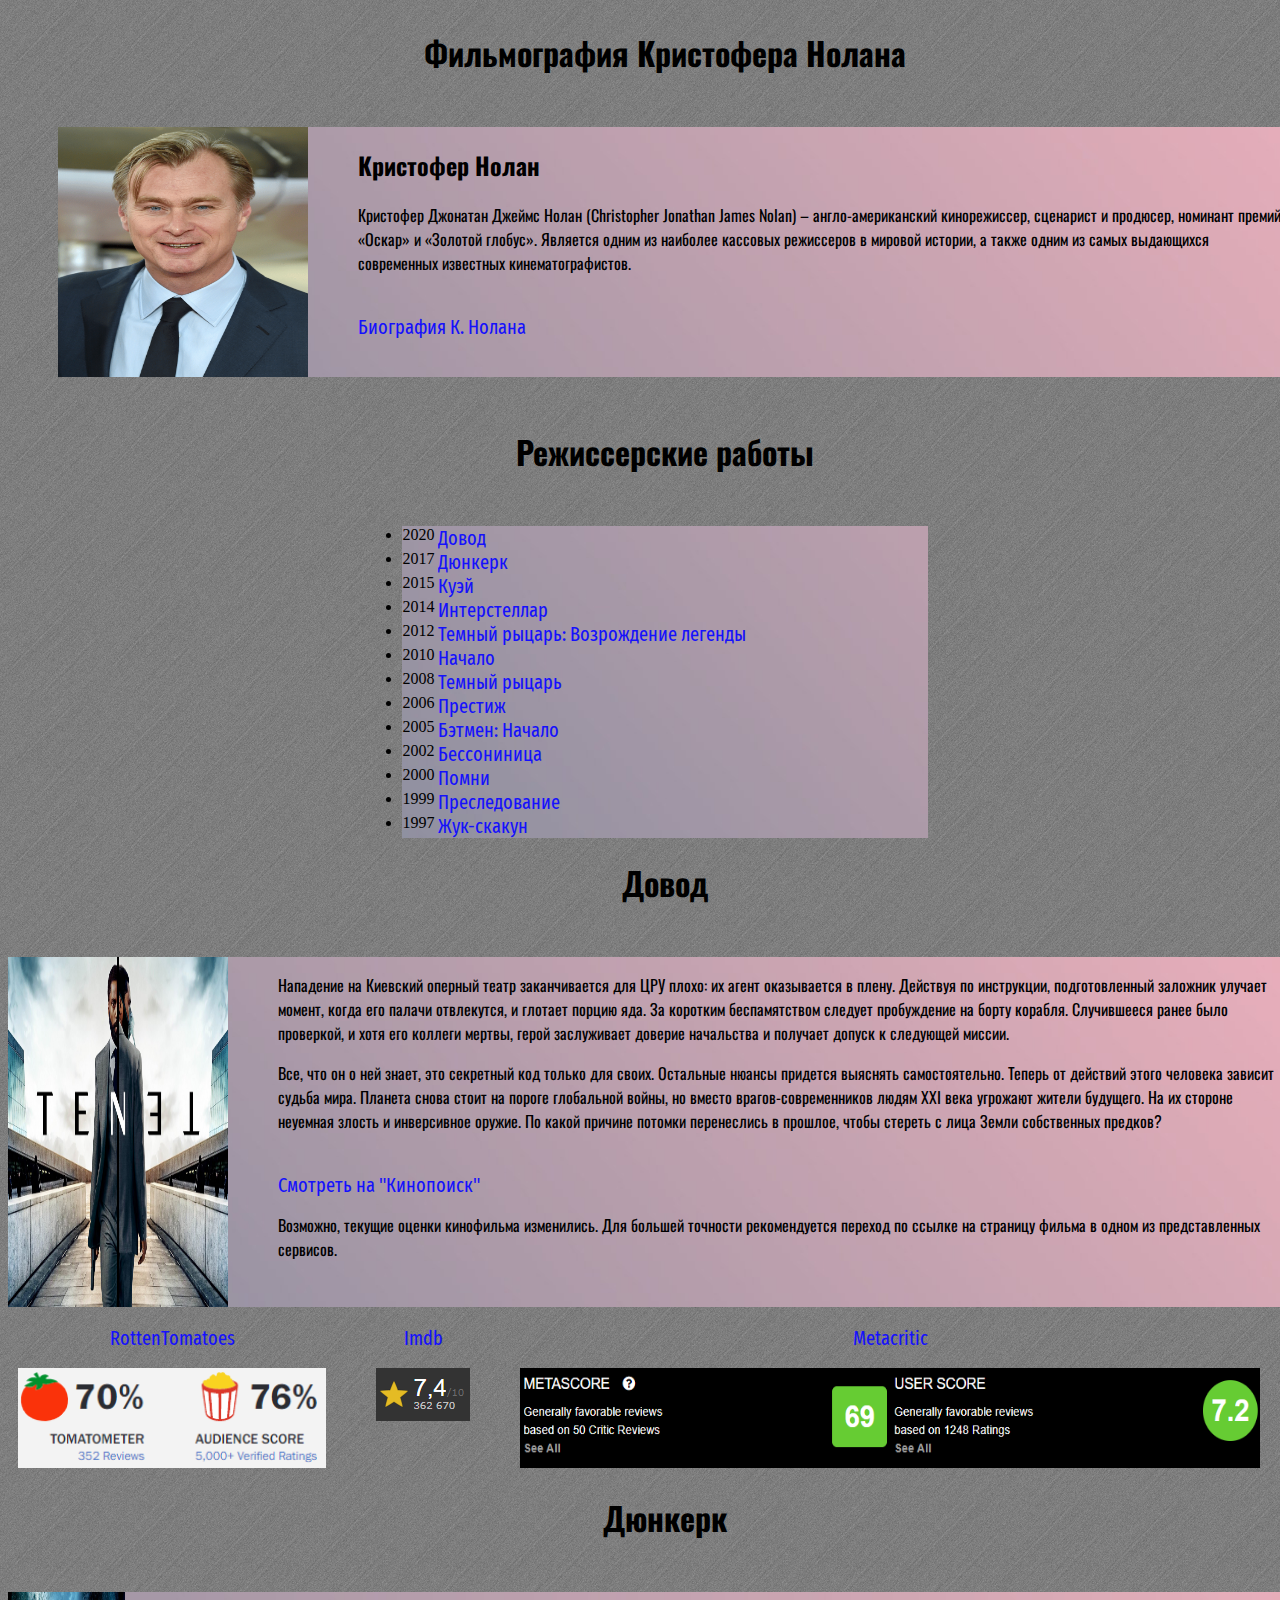
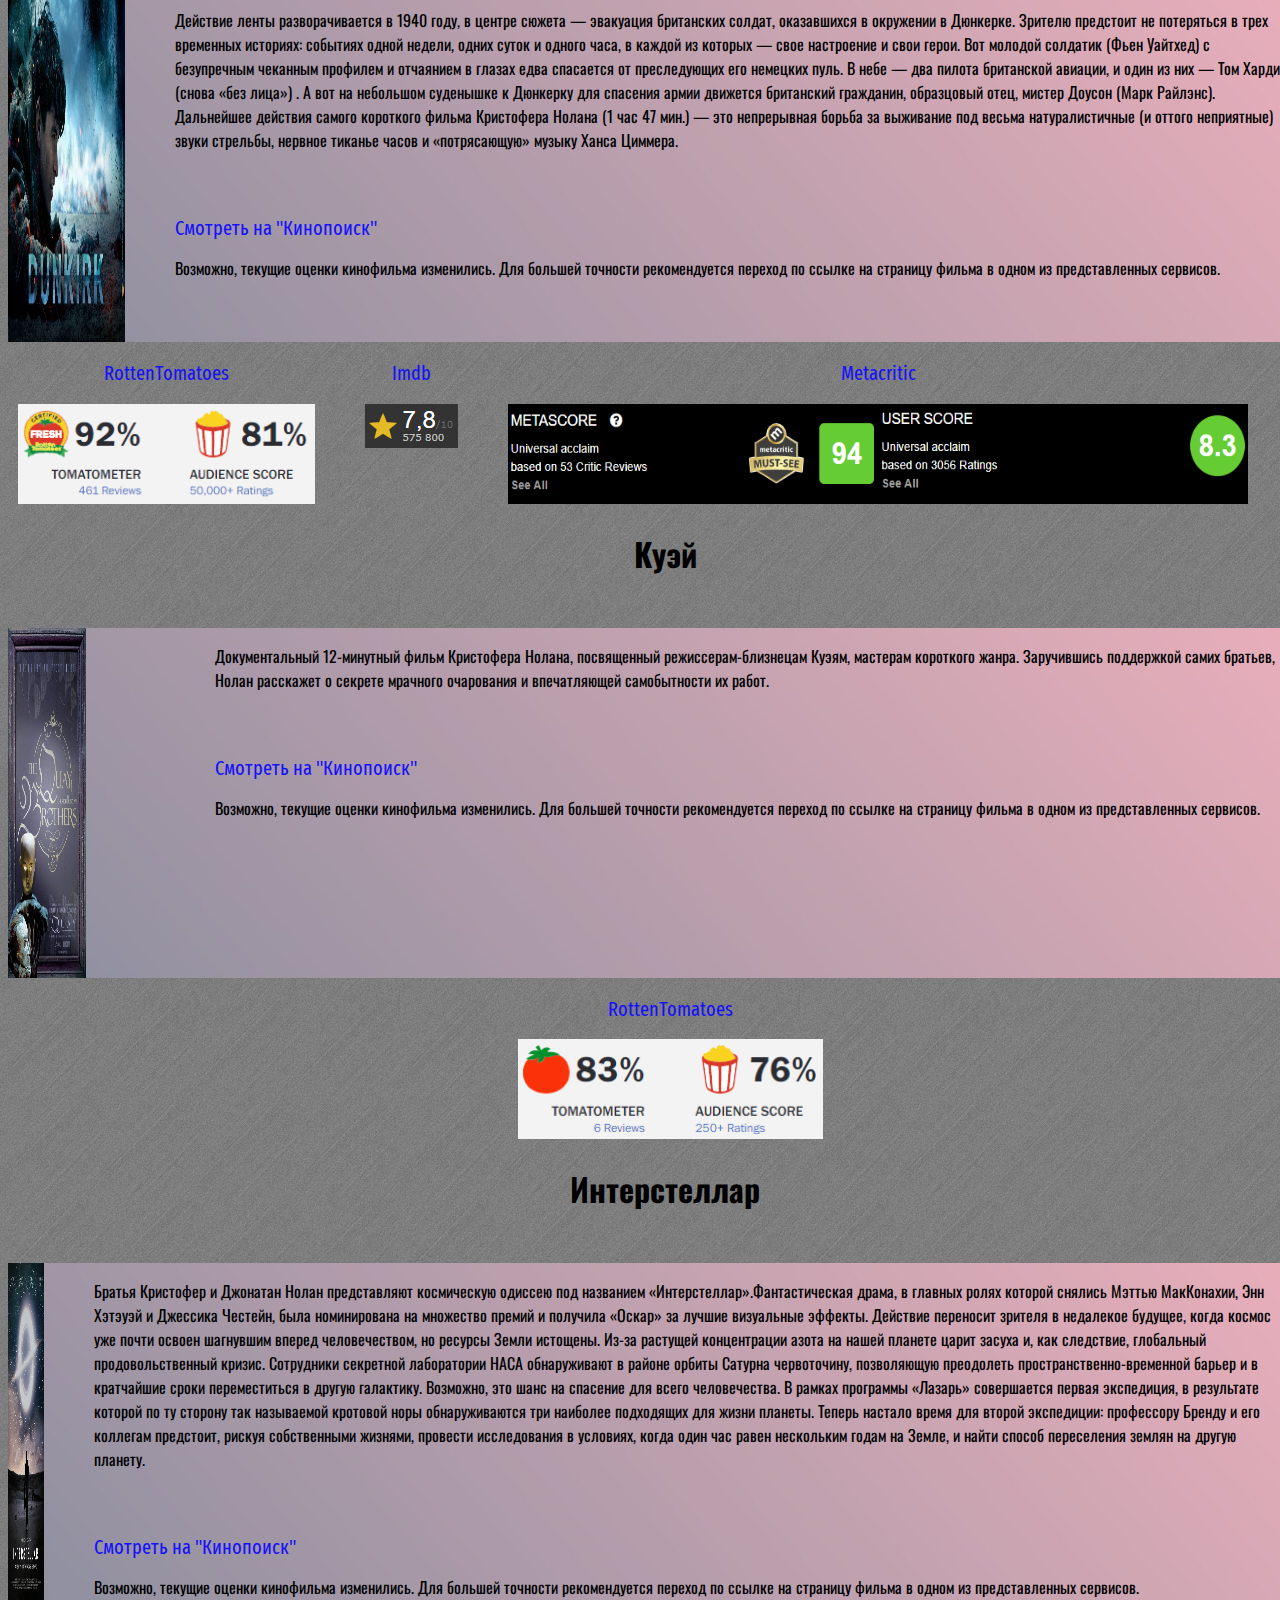
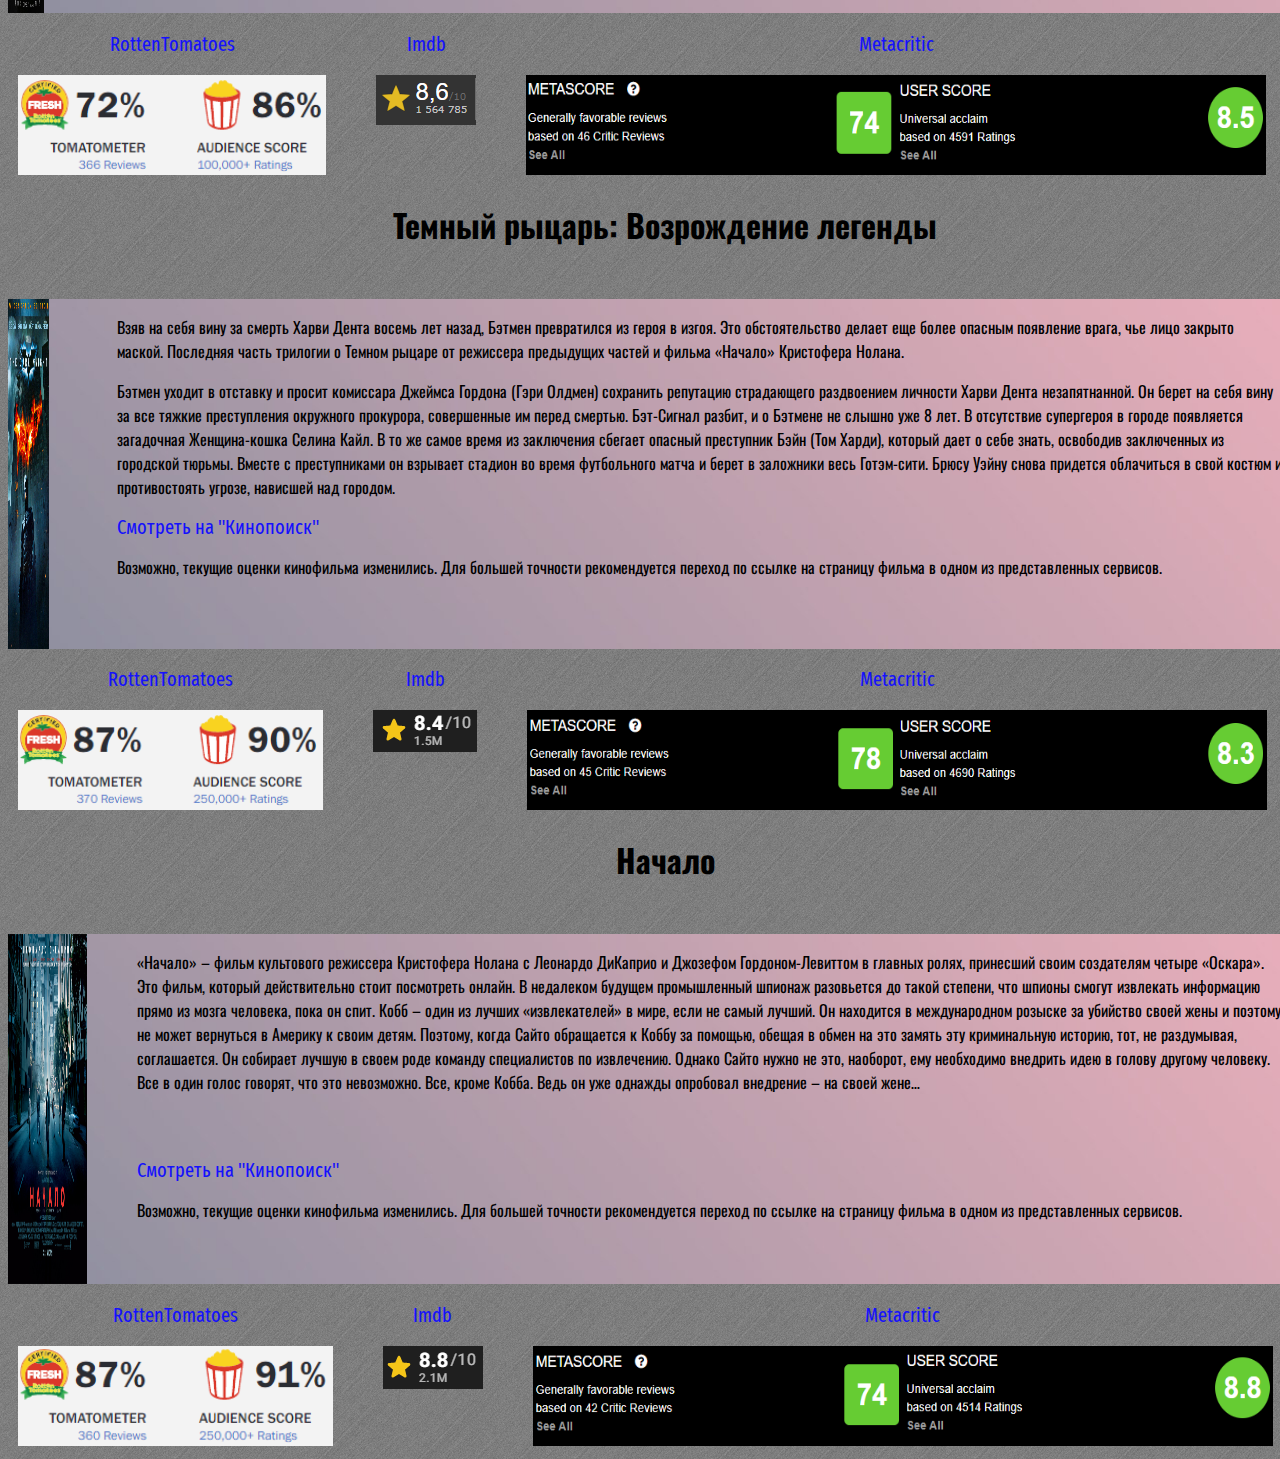
<file: index.html>
<!DOCTYPE html>
<html>
    <head>
        <title>Фильмография К. Нолана</title>
        <link href="./CSS/main.css" rel="stylesheet" />
        <link href="https://fonts.googleapis.com/css2?family=Oswald&display=swap" rel="stylesheet">
        <link href="https://fonts.googleapis.com/css2?family=Comic+Neue:ital,wght@0,400;0,700;1,400;1,700&family=Fira+Sans+Extra+Condensed:ital,wght@0,400;0,700;1,400;1,700&family=Fredoka+One&family=Montserrat:wght@400;700&display=swap" rel="stylesheet">
        <link rel="shortcut icon" href="./Screens/favicon.ico" type="image/x-icon">
    </head>
    <body>
        <h1 class="header">Фильмография Кристофера Нолана</h1>
        <div class="Biography">
            <div class="Nolan_photo">
                <a class="nav_link" href="https://ru.wikipedia.org/wiki/%D0%9D%D0%BE%D0%BB%D0%B0%D0%BD,_%D0%9A%D1%80%D0%B8%D1%81%D1%82%D0%BE%D1%84%D0%B5%D1%80"><img width="250px" height="250px" src="./Screens/Nolan.png" alt="Photo"></a>
            </div>
            <div class="Biography_text">
                <h2>Кристофер Нолан</h2>
                <p>Кристофер Джонатан Джеймс Нолан (Christopher Jonathan James Nolan) – англо-американский кинорежиссер, сценарист и продюсер, 
                    номинант премий «Оскар» и «Золотой глобус». Является одним из наиболее кассовых режиссеров в мировой истории, а также одним 
                    из самых выдающихся современных известных кинематографистов.</p>
                <br>
                <a class="nav_link" href="https://ru.wikipedia.org/wiki/%D0%9D%D0%BE%D0%BB%D0%B0%D0%BD,_%D0%9A%D1%80%D0%B8%D1%81%D1%82%D0%BE%D1%84%D0%B5%D1%80">Биография К. Нолана</a>
            </div>
        </div>
        <div class="Director_works">
            <h1 class="header">Режиссерские работы</h1>
            <div class="Films_list">
                <li><time>2020</time> <strong><a class="nav_link" href="#tenet">Довод</a></strong></li>
                <li><time>2017</time> <strong><a class="nav_link" href="#dunkirk">Дюнкерк</a></strong></li>
                <li><time>2015</time> <strong><a class="nav_link" href="#quay">Куэй</a></strong></li>
                <li><time>2014</time> <strong><a class="nav_link" href="#interstellar">Интерстеллар</a></strong></li>
                <li><time>2012</time> <strong><a class="nav_link" href="#darkknight_2">Темный рыцарь: Возрождение легенды</a></strong></li>
                <li><time>2010</time> <strong><a class="nav_link" href="#inception">Начало</a></strong></li>
                <li><time>2008</time> <strong><a class="nav_link" href="">Темный рыцарь</a></strong></li>
                <li><time>2006</time> <strong><a class="nav_link" href="">Престиж</a></strong></li>
                <li><time>2005</time> <strong><a class="nav_link" href="">Бэтмен: Начало</a></strong></li>
                <li><time>2002</time> <strong><a class="nav_link" href="">Бессониница</a></strong></li>
                <li><time>2000</time> <strong><a class="nav_link" href="">Помни</a></strong></li>
                <li><time>1999</time> <strong><a class="nav_link" href="">Преследование</a></strong></li>
                <li><time>1997</time> <strong><a class="nav_link" href="">Жук-скакун</a></strong></li>
            </div>
        </div>
        <div class="Film" id="tenet">
            <h1 class="header">Довод</h1>
            <div class="Film_content">
                <div class="Film_img">
                    <img width=100% height=100% src="./Screens/Tenet.jpg" alt="Tenet">
                </div>
                <div class="Film_text">
                    <p>Нападение на Киевский оперный театр заканчивается для ЦРУ плохо: их агент оказывается в плену. Действуя по инструкции, 
                        подготовленный заложник улучает момент, когда его палачи отвлекутся, и глотает порцию яда. За коротким беспамятством 
                        следует пробуждение на борту корабля. Случившееся ранее было проверкой, и хотя его коллеги мертвы, герой заслуживает
                        доверие начальства и получает допуск к следующей миссии.</p>
                    <p>Все, что он о ней знает, это секретный код только для своих. Остальные нюансы придется выяснять самостоятельно. 
                       Теперь от действий этого человека зависит судьба мира. Планета снова стоит на пороге глобальной войны, но вместо
                       врагов-современников людям XXI века угрожают жители будущего. На их стороне неуемная злость и инверсивное оружие.
                       По какой причине потомки перенеслись в прошлое, чтобы стереть с лица Земли собственных предков?</p>
                       <br>
                       <a class="nav_link" href="https://www.kinopoisk.ru/film/1236063/">Смотреть на "Кинопоиск"</a>
                       <br>
                       <p>Возможно, текущие оценки кинофильма изменились. Для большей точности рекомендуется переход по ссылке на страницу фильма 
                           в одном из представленных сервисов.</p>
                </div>
            </div>
            <div class="Rating">
                <div class="RottenTomatoes">
                    <h3><a class="nav_link" href="https://www.rottentomatoes.com/m/tenet">RottenTomatoes</a></h3>
                    <a class="nav_link" href="https://www.rottentomatoes.com/m/tenet"><img height="100px" src="./Screens/Tenet_RottenTomatoes.png" alt="Tenet_TomatoesRating"></a>
                </div>
                <div class="Imdb">
                    <h3><a class="nav_link" href="https://www.imdb.com/title/tt6723592/?ref_=fn_al_tt_1">Imdb</a></h3>
                    <a class="nav_link" href="https://www.imdb.com/title/tt6723592/?ref_=fn_al_tt_1"><img src="./Screens/Tenet_Imdb.png" alt="Tenet_ImdbRating"></a>
                </div>
                <div class="Metacritic">
                    <h3><a class="nav_link" href="https://www.metacritic.com/movie/tenet">Metacritic</a></h3>
                    <div class="Metacritic_Img">
                        <a class="nav_link" href="https://www.metacritic.com/movie/tenet"><img width="370px" height="100px" src="./Screens/Tenet_Metacritic_1.png" alt="Tenet_MetacriticRating_Critic"></a>
                        <a class="nav_link" href="https://www.metacritic.com/movie/tenet"><img width="370px" height="100px" src="./Screens/Tenet_Metacritic_2.png" alt="Tenet_MetacriticRating_Viewer"></a>
                    </div>
                </div>
            </div>
        </div>
        <div class="Film" id="dunkirk">
            <h1 class="header">Дюнкерк</h1>
            <div class="Film_content">
                <div class="Film_img">
                    <img width=100% height=100% src="./Screens/Dunkirk.jpg" alt="Dunkirk">
                </div>
                <div class="Film_text">
                    <p>Действие ленты разворачивается в 1940 году, в центре сюжета — эвакуация британских солдат, оказавшихся в окружении в Дюнкерке. 
                        Зрителю предстоит не потеряться в трех временных историях: событиях одной недели, одних суток и одного часа, в каждой из которых — 
                        свое настроение и свои герои. Вот молодой солдатик (Фьен Уайтхед) с безупречным чеканным профилем и отчаянием в глазах едва спасается 
                        от преследующих его немецких пуль. В небе — два пилота британской авиации, и один из них — Том Харди (снова «без лица») . А вот на 
                        небольшом суденышке к Дюнкерку для спасения армии движется британский гражданин, образцовый отец, мистер Доусон (Марк Райлэнс). 
                        Дальнейшее действия самого короткого фильма Кристофера Нолана (1 час 47 мин.) — это непрерывная борьба за выживание под весьма 
                        натуралистичные (и оттого неприятные) звуки стрельбы, нервное тиканье часов и «потрясающую» музыку Ханса Циммера.</p>
                       <br>
                       <br>
                       <a class="nav_link" href="https://www.kinopoisk.ru/film/931677/">Смотреть на "Кинопоиск"</a>
                       <br>
                       <p>Возможно, текущие оценки кинофильма изменились. Для большей точности рекомендуется переход по ссылке на страницу фильма 
                           в одном из представленных сервисов.</p>
                </div>
            </div>
            <div class="Rating">
                <div class="RottenTomatoes">
                    <h3><a class="nav_link" href="https://www.rottentomatoes.com/m/dunkirk_2017">RottenTomatoes</a></h3>
                    <a class="nav_link" href="https://www.rottentomatoes.com/m/dunkirk_2017"><img height="100px" src="./Screens/Dunkirk_RottenTomatoes.png" alt="Dunkirk_TomatoesRating"></a>
                </div>
                <div class="Imdb">
                    <h3><a class="nav_link" href="https://www.imdb.com/title/tt5013056/?ref_=nv_sr_srsg_0">Imdb</a></h3>
                    <a class="nav_link" href="https://www.imdb.com/title/tt5013056/?ref_=nv_sr_srsg_0"><img src="./Screens/Dunkirk_Imdb.png" alt="Dunkirk_ImdbRating"></a>
                </div>
                <div class="Metacritic">
                    <h3><a class="nav_link" href="https://www.metacritic.com/movie/dunkirk">Metacritic</a></h3>
                    <div class="Metacritic_Img">
                        <a class="nav_link" href="https://www.metacritic.com/movie/dunkirk"><img width="370px" height="100px" src="./Screens/Dunkirk_Metacritic_1.png" alt="Dunkirk_MetacriticRating_Critic"></a>
                        <a class="nav_link" href="https://www.metacritic.com/movie/dunkirk"><img width="370px" height="100px" src="./Screens/Dunkirk_Metacritic_2.png" alt="Dunkirk_MetacriticRating_Viewer"></a>
                    </div>
                </div>
            </div>
        </div>
        <div class="Film" id="quay">
            <h1 class="header">Куэй</h1>
            <div class="Film_content">
                <div class="Film_img">
                    <img width=50% height=100% src="./Screens/Quay.jpg" alt="Quay">
                </div>
                <div class="Film_text">
                    <p>Документальный 12-минутный фильм Кристофера Нолана, посвященный режиссерам-близнецам Куэям, мастерам короткого жанра. 
                        Заручившись поддержкой самих братьев, Нолан расскажет о секрете мрачного очарования и впечатляющей самобытности их работ.</p>
                       <br>
                       <br>
                       <a class="nav_link" href="https://www.kinopoisk.ru/film/926864/">Смотреть на "Кинопоиск"</a>
                       <br>
                       <p>Возможно, текущие оценки кинофильма изменились. Для большей точности рекомендуется переход по ссылке на страницу фильма 
                           в одном из представленных сервисов.</p>
                </div>
            </div>
            <div class="Rating_Quay">
                <div class="RottenTomatoes">
                    <h3><a class="nav_link" href="https://www.rottentomatoes.com/m/quay">RottenTomatoes</a></h3>
                    <a class="nav_link" href="https://www.rottentomatoes.com/m/quay"><img height="100px" src="./Screens/Quay_RottenTomatoes.png" alt="Quay_TomatoesRating"></a>
                </div>
            </div>
        </div>
        <div class="Film" id="interstellar">
            <h1 class="header">Интерстеллар</h1>
            <div class="Film_content">
                <div class="Film_img">
                    <img width=100% height=100% src="./Screens/Interstellar.jpg" alt="Interstellar">
                </div>
                <div class="Film_text">
                    <p>Братья Кристофер и Джонатан Нолан представляют космическую одиссею под названием «Интерстеллар».Фантастическая драма, 
                        в главных ролях которой снялись Мэттью МакКонахии, Энн Хэтэуэй и Джессика Честейн, была номинирована на множество премий и 
                        получила «Оскар» за лучшие визуальные эффекты. Действие переносит зрителя в недалекое будущее, когда космос уже почти освоен 
                        шагнувшим вперед человечеством, но ресурсы Земли истощены. Из-за растущей концентрации азота на нашей планете царит засуха и, 
                        как следствие, глобальный продовольственный кризис. Сотрудники секретной лаборатории НАСА обнаруживают в районе орбиты Сатурна 
                        червоточину, позволяющую преодолеть пространственно-временной барьер и в кратчайшие сроки переместиться в другую галактику. 
                        Возможно, это шанс на спасение для всего человечества. В рамках программы «Лазарь» совершается первая экспедиция, в результате 
                        которой по ту сторону так называемой кротовой норы обнаруживаются три наиболее подходящих для жизни планеты. Теперь настало время 
                        для второй экспедиции: профессору Бренду и его коллегам предстоит, рискуя собственными жизнями, провести исследования в условиях, 
                        когда один час равен нескольким годам на Земле, и найти способ переселения землян на другую планету.</p>
                       <br>
                       <br>
                       <a class="nav_link" href="https://www.kinopoisk.ru/film/258687/">Смотреть на "Кинопоиск"</a>
                       <br>
                       <p>Возможно, текущие оценки кинофильма изменились. Для большей точности рекомендуется переход по ссылке на страницу фильма 
                           в одном из представленных сервисов.</p>
                </div>
            </div>
            <div class="Rating">
                <div class="RottenTomatoes">
                    <h3><a class="nav_link" href="https://www.rottentomatoes.com/m/interstellar_2014">RottenTomatoes</a></h3>
                    <a class="nav_link" href="https://www.rottentomatoes.com/m/interstellar_2014"><img height="100px" src="./Screens/Interstellar_RottenTomatoes.png" alt="Interstellar_TomatoesRating"></a>
                </div>
                <div class="Imdb">
                    <h3><a class="nav_link" href="https://www.imdb.com/title/tt0816692/?ref_=nv_sr_srsg_0">Imdb</a></h3>
                    <a class="nav_link" href="https://www.imdb.com/title/tt0816692/?ref_=nv_sr_srsg_0"><img src="./Screens/Interstellar_Imdb.png" alt="Interstellar_ImdbRating"></a>
                </div>
                <div class="Metacritic">
                    <h3><a class="nav_link" href="https://www.metacritic.com/movie/interstellar">Metacritic</a></h3>
                    <div class="Metacritic_Img">
                        <a class="nav_link" href="https://www.metacritic.com/movie/interstellar"><img width="370px" height="100px" src="./Screens/Interstellar_Metacritic_1.png" alt="Interstellar_MetacriticRating_Critic"></a>
                        <a class="nav_link" href="https://www.metacritic.com/movie/interstellar"><img width="370px" height="100px" src="./Screens/Interstellar_Metacritic_2.png" alt="Interstellar_MetacriticRating_Viewer"></a>
                    </div>
                </div>
            </div>
        </div>
        <div class="Film" id="darkknight_2">
            <h1 class="header">Темный рыцарь: Возрождение легенды</h1>
            <div class="Film_content">
                <div class="Film_img">
                    <img width=70% height=100% src="./Screens/Darkknight_2.jpg" alt="Darkknight_2">
                </div>
                <div class="Film_text">
                    <p>Взяв на себя вину за смерть Харви Дента восемь лет назад, Бэтмен превратился из героя в изгоя. Это обстоятельство делает еще более опасным 
                        появление врага, чье лицо закрыто маской. Последняя часть трилогии о Темном рыцаре от режиссера предыдущих частей и фильма «Начало» Кристофера Нолана.</p>
                    <p>Бэтмен уходит в отставку и просит комиссара Джеймса Гордона (Гэри Олдмен) сохранить репутацию страдающего раздвоением личности Харви Дента 
                        незапятнанной. Он берет на себя вину за все тяжкие преступления окружного прокурора, совершенные им перед смертью. Бэт-Сигнал разбит, и о Бэтмене 
                        не слышно уже 8 лет. В отсутствие супергероя в городе появляется загадочная Женщина-кошка Селина Кайл. В то же самое время из заключения сбегает 
                        опасный преступник Бэйн (Том Харди), который дает о себе знать, освободив заключенных из городской тюрьмы. Вместе с преступниками он взрывает стадион 
                        во время футбольного матча и берет в заложники весь Готэм-сити. Брюсу Уэйну снова придется облачиться в свой костюм и противостоять угрозе, нависшей 
                        над городом.</p>
                       <a class="nav_link" href="https://www.kinopoisk.ru/film/437410/">Смотреть на "Кинопоиск"</a>
                       <br>
                       <p>Возможно, текущие оценки кинофильма изменились. Для большей точности рекомендуется переход по ссылке на страницу фильма 
                           в одном из представленных сервисов.</p>
                </div>
            </div>
            <div class="Rating">
                <div class="RottenTomatoes">
                    <h3><a class="nav_link" href="https://www.rottentomatoes.com/m/the_dark_knight_rises">RottenTomatoes</a></h3>
                    <a class="nav_link" href="https://www.rottentomatoes.com/m/the_dark_knight_rises"><img height="100px" src="./Screens/Darkknight_2_RottenTomatoes.png" alt="Darkknight_2_TomatoesRating"></a>
                </div>
                <div class="Imdb">
                    <h3><a class="nav_link" href="https://www.imdb.com/title/tt1345836/?ref_=nv_sr_srsg_3">Imdb</a></h3>
                    <a class="nav_link" href="https://www.imdb.com/title/tt1345836/?ref_=nv_sr_srsg_3"><img src="./Screens/Darkknight_2_Imdb.png" alt="Darkknight_2_ImdbRating"></a>
                </div>
                <div class="Metacritic">
                    <h3><a class="nav_link" href="https://www.metacritic.com/movie/the-dark-knight-rises">Metacritic</a></h3>
                    <div class="Metacritic_Img">
                        <a class="nav_link" href="https://www.metacritic.com/movie/the-dark-knight-rises"><img width="370px" height="100px" src="./Screens/Darkknight_2_Metacritic_1.png" alt="Darkknight_2_MetacriticRating_Critic"></a>
                        <a class="nav_link" href="https://www.metacritic.com/movie/the-dark-knight-rises"><img width="370px" height="100px" src="./Screens/Darkknight_2_Metacritic_2.png" alt="Darkknight_2_MetacriticRating_Viewer"></a>
                    </div>
                </div>
            </div>
        </div>
        <div class="Film" id="inception">
            <h1 class="header">Начало</h1>
            <div class="Film_content">
                <div class="Film_img">
                    <img width=100% height=100% src="./Screens/Inception.jpg" alt="Inception">
                </div>
                <div class="Film_text">
                    <p>«Начало» – фильм культового режиссера Кристофера Нолана с Леонардо ДиКаприо и Джозефом Гордоном-Левиттом в главных ролях, 
                        принесший своим создателям четыре «Оскара». Это фильм, который действительно стоит посмотреть онлайн. В недалеком будущем промышленный 
                        шпионаж разовьется до такой степени, что шпионы смогут извлекать информацию прямо из мозга человека, пока он спит. Кобб – один из лучших 
                        «извлекателей» в мире, если не самый лучший. Он находится в международном розыске за убийство своей жены и поэтому не может вернуться в 
                        Америку к своим детям. Поэтому, когда Сайто обращается к Коббу за помощью, обещая в обмен на это замять эту криминальную историю, тот, не 
                        раздумывая, соглашается. Он собирает лучшую в своем роде команду специалистов по извлечению. Однако Сайто нужно не это, наоборот, ему 
                        необходимо внедрить идею в голову другому человеку. Все в один голос говорят, что это невозможно. Все, кроме Кобба. Ведь он уже однажды 
                        опробовал внедрение – на своей жене…</p>
                       <br>
                       <br>
                       <a class="nav_link" href="https://www.kinopoisk.ru/film/447301/">Смотреть на "Кинопоиск"</a>
                       <br>
                       <p>Возможно, текущие оценки кинофильма изменились. Для большей точности рекомендуется переход по ссылке на страницу фильма 
                           в одном из представленных сервисов.</p>
                </div>
            </div>
            <div class="Rating">
                <div class="RottenTomatoes">
                    <h3><a class="nav_link" href="https://www.rottentomatoes.com/m/inception">RottenTomatoes</a></h3>
                    <a class="nav_link" href="https://www.rottentomatoes.com/m/inception"><img height="100px" src="./Screens/Inception_RottenTomatoes.png" alt="Inception_TomatoesRating"></a>
                </div>
                <div class="Imdb">
                    <h3><a class="nav_link" href="https://www.imdb.com/title/tt1375666/?ref_=nv_sr_srsg_0">Imdb</a></h3>
                    <a class="nav_link" href="https://www.imdb.com/title/tt1375666/?ref_=nv_sr_srsg_0"><img src="./Screens/Inception_Imdb.png" alt="Inception_ImdbRating"></a>
                </div>
                <div class="Metacritic">
                    <h3><a class="nav_link" href="https://www.metacritic.com/movie/inception">Metacritic</a></h3>
                    <div class="Metacritic_Img">
                        <a class="nav_link" href="https://www.metacritic.com/movie/inception"><img width="370px" height="100px" src="./Screens/Inception_Metacritic_1.png" alt="Inception_MetacriticRating_Critic"></a>
                        <a class="nav_link" href="https://www.metacritic.com/movie/inception"><img width="370px" height="100px" src="./Screens/Inception_Metacritic_2.png" alt="Inception_MetacriticRating_Viewer"></a>
                    </div>
                </div>
            </div>
        </div>
    </body>
</html>
</file>
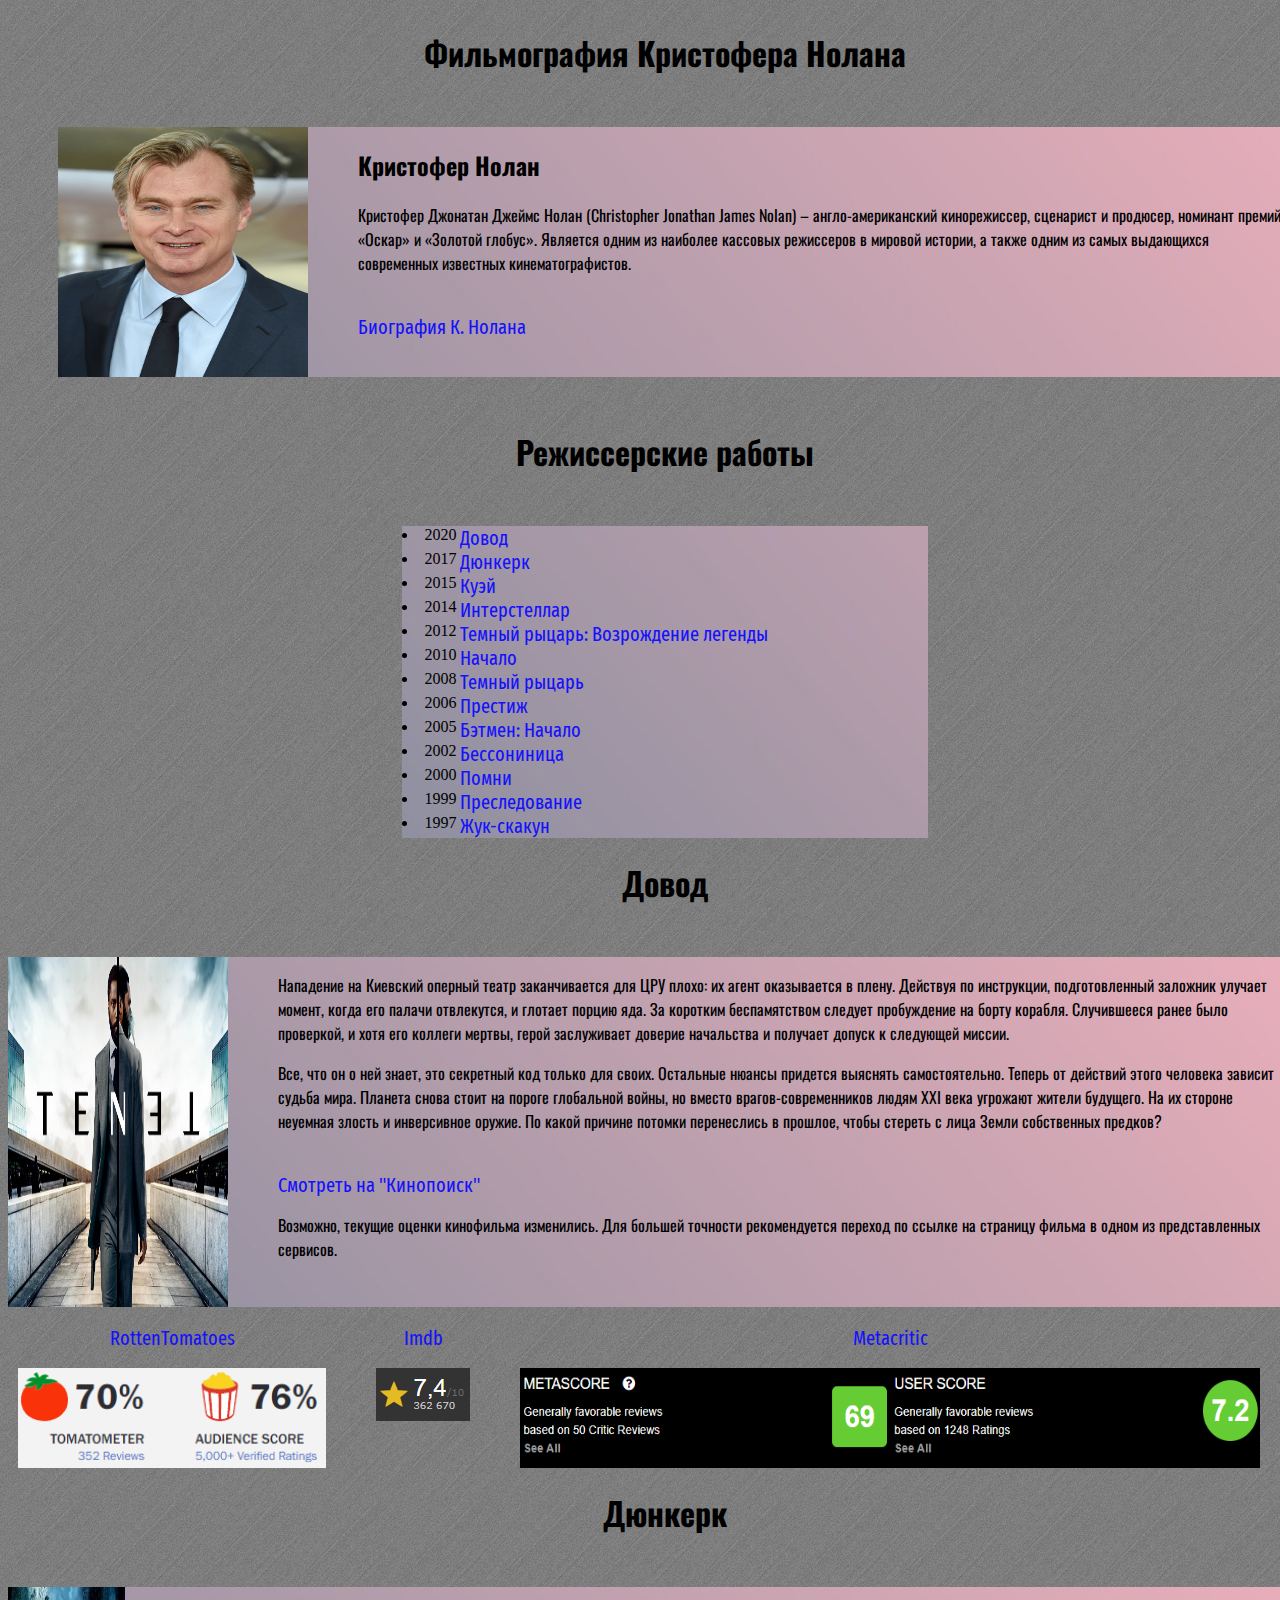
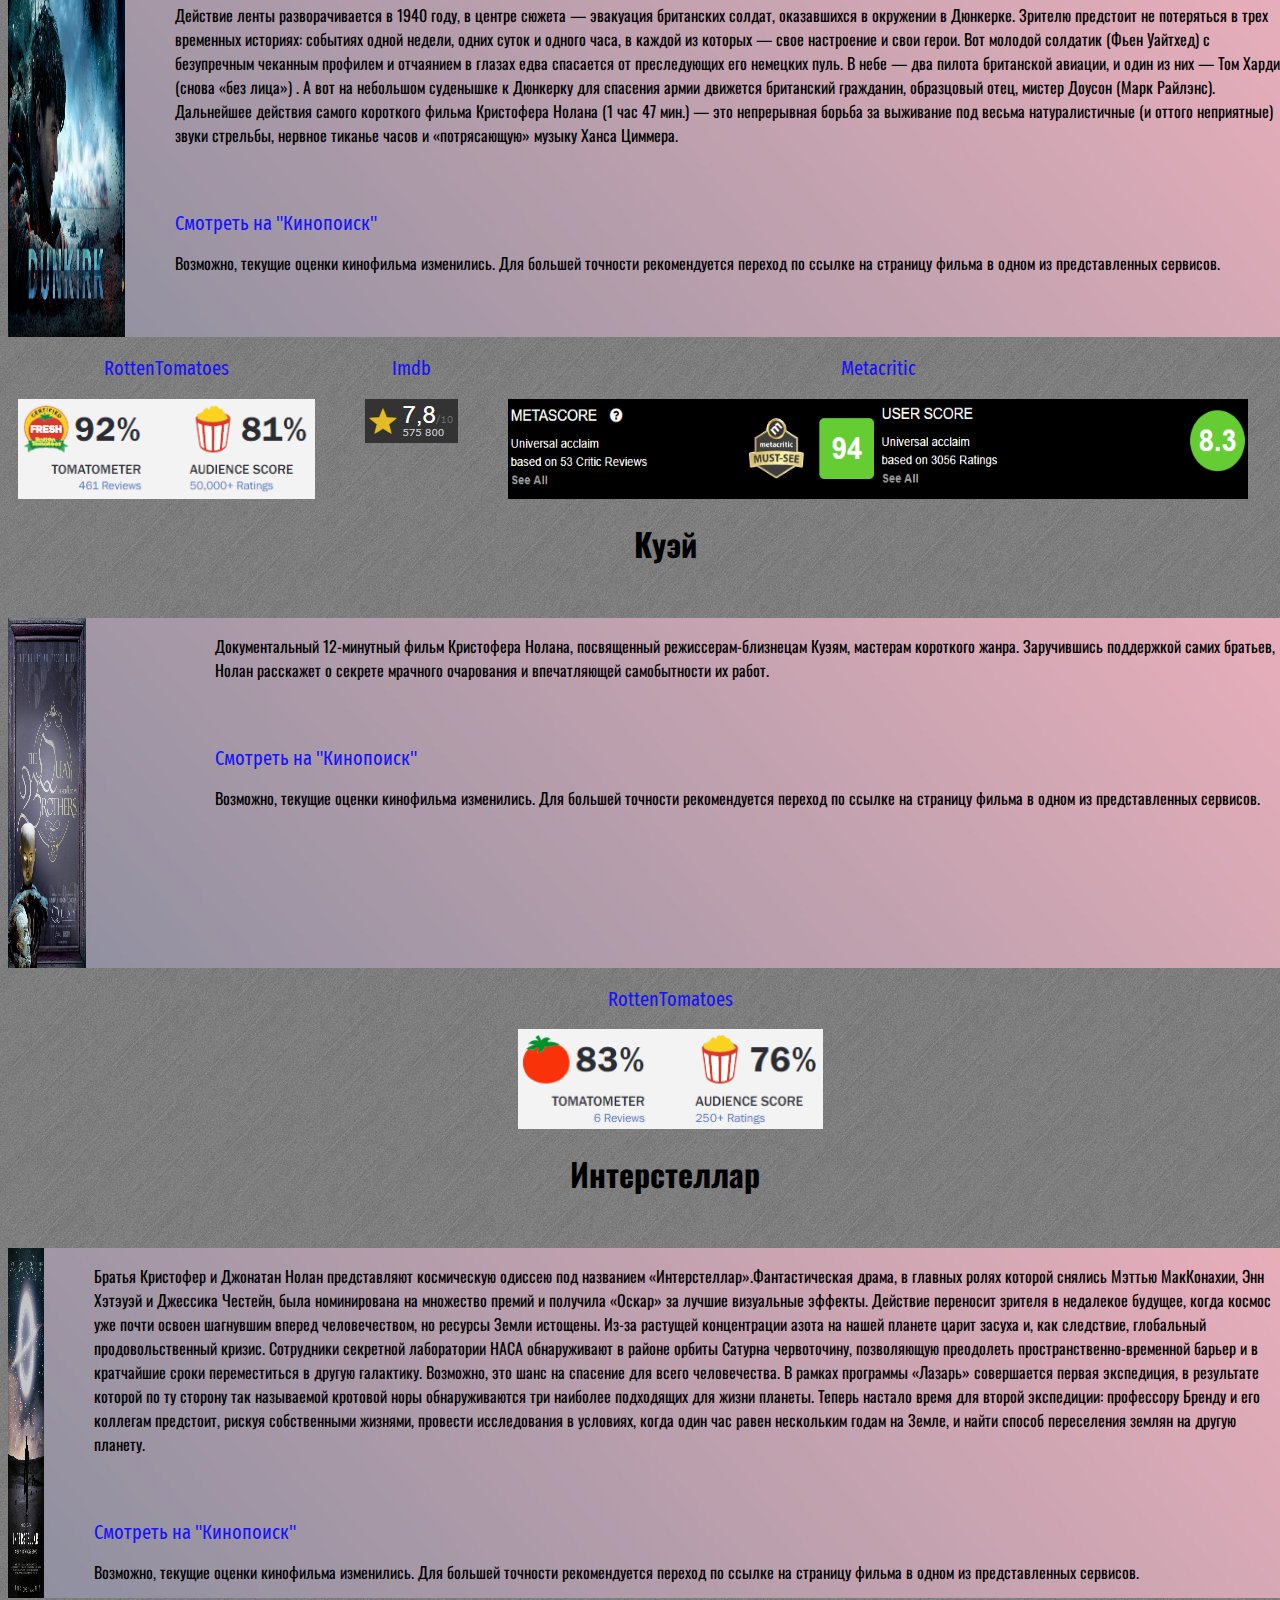
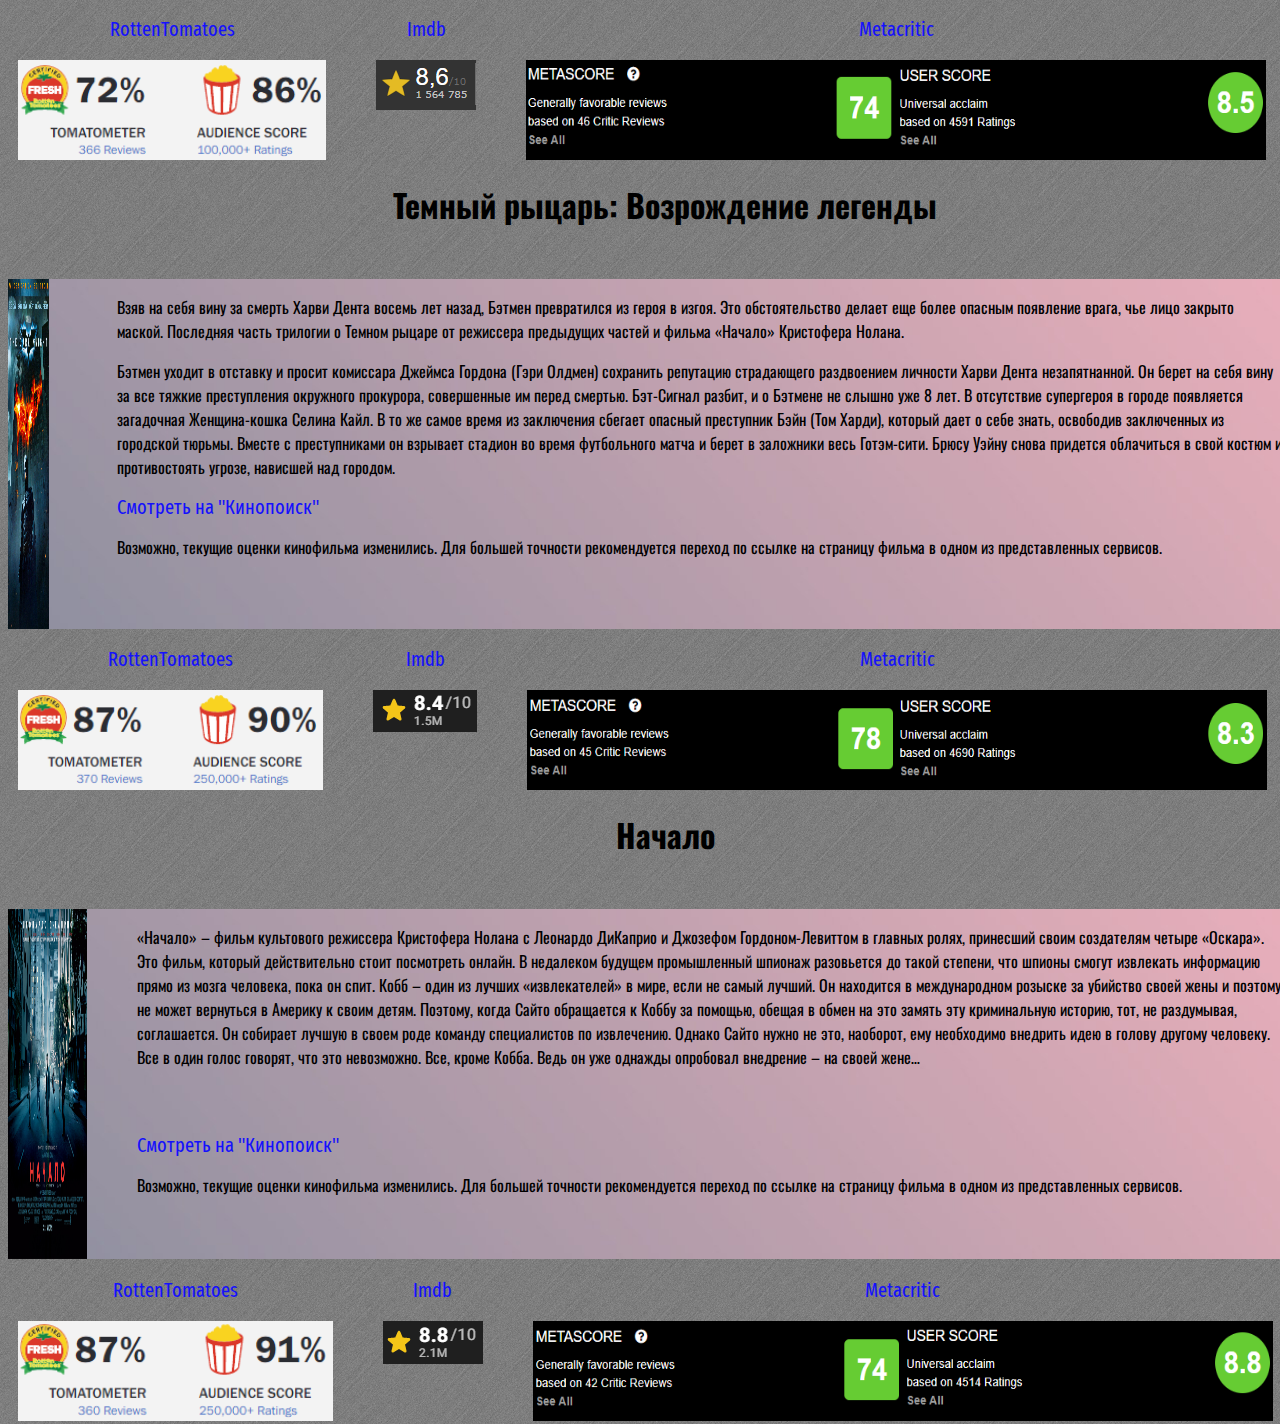
<file: Site.html>
<html>
    <head>
        <title>Введение в направление</title>
        <link href="./CSS/main.css" rel="stylesheet" />
        <link href="https://fonts.googleapis.com/css2?family=Oswald&display=swap" rel="stylesheet">
        <link href="https://fonts.googleapis.com/css2?family=Comic+Neue:ital,wght@0,400;0,700;1,400;1,700&family=Fira+Sans+Extra+Condensed:ital,wght@0,400;0,700;1,400;1,700&family=Fredoka+One&family=Montserrat:wght@400;700&display=swap" rel="stylesheet">
        <link rel="shortcut icon" href="./Screens/favicon.ico" type="image/x-icon">
    </head>
    <body>
        <h1 class="header">Фильмография Кристофера Нолана</h1>
        <div class="Biography">
            <div class="Nolan_photo">
                <a class="nav_link" href="https://ru.wikipedia.org/wiki/%D0%9D%D0%BE%D0%BB%D0%B0%D0%BD,_%D0%9A%D1%80%D0%B8%D1%81%D1%82%D0%BE%D1%84%D0%B5%D1%80"><img width="250px" height="250px" src="./Screens/Nolan.png" alt="Photo"></a>
            </div>
            <div class="Biography_text">
                <h2>Кристофер Нолан</h2>
                <p>Кристофер Джонатан Джеймс Нолан (Christopher Jonathan James Nolan) – англо-американский кинорежиссер, сценарист и продюсер, 
                    номинант премий «Оскар» и «Золотой глобус». Является одним из наиболее кассовых режиссеров в мировой истории, а также одним 
                    из самых выдающихся современных известных кинематографистов.</p>
                <br>
                <a class="nav_link" href="https://ru.wikipedia.org/wiki/%D0%9D%D0%BE%D0%BB%D0%B0%D0%BD,_%D0%9A%D1%80%D0%B8%D1%81%D1%82%D0%BE%D1%84%D0%B5%D1%80">Биография К. Нолана</a>
            </div>
        </div>
        <div class="Director_works">
            <h1 class="header">Режиссерские работы</h1>
            <div class="Films_list">
                <li><time>2020</time> <strong><a class="nav_link" href="#tenet">Довод</a></strong></li>
                <li><time>2017</time> <strong><a class="nav_link" href="#dunkirk">Дюнкерк</a></strong></li>
                <li><time>2015</time> <strong><a class="nav_link" href="#quay">Куэй</a></strong></li>
                <li><time>2014</time> <strong><a class="nav_link" href="#interstellar">Интерстеллар</a></strong></li>
                <li><time>2012</time> <strong><a class="nav_link" href="#darkknight_2">Темный рыцарь: Возрождение легенды</a></strong></li>
                <li><time>2010</time> <strong><a class="nav_link" href="#inception">Начало</a></strong></li>
                <li><time>2008</time> <strong><a class="nav_link" href="">Темный рыцарь</a></strong></li>
                <li><time>2006</time> <strong><a class="nav_link" href="">Престиж</a></strong></li>
                <li><time>2005</time> <strong><a class="nav_link" href="">Бэтмен: Начало</a></strong></li>
                <li><time>2002</time> <strong><a class="nav_link" href="">Бессониница</a></strong></li>
                <li><time>2000</time> <strong><a class="nav_link" href="">Помни</a></strong></li>
                <li><time>1999</time> <strong><a class="nav_link" href="">Преследование</a></strong></li>
                <li><time>1997</time> <strong><a class="nav_link" href="">Жук-скакун</a></strong></li>
            </div>
        </div>
        <div class="Film" id="tenet">
            <h1 class="header">Довод</h1>
            <div class="Film_content">
                <div class="Film_img">
                    <img width=100% height=100% src="./Screens/Tenet.jpg" alt="Tenet">
                </div>
                <div class="Film_text">
                    <p>Нападение на Киевский оперный театр заканчивается для ЦРУ плохо: их агент оказывается в плену. Действуя по инструкции, 
                        подготовленный заложник улучает момент, когда его палачи отвлекутся, и глотает порцию яда. За коротким беспамятством 
                        следует пробуждение на борту корабля. Случившееся ранее было проверкой, и хотя его коллеги мертвы, герой заслуживает
                        доверие начальства и получает допуск к следующей миссии.</p>
                    <p>Все, что он о ней знает, это секретный код только для своих. Остальные нюансы придется выяснять самостоятельно. 
                       Теперь от действий этого человека зависит судьба мира. Планета снова стоит на пороге глобальной войны, но вместо
                       врагов-современников людям XXI века угрожают жители будущего. На их стороне неуемная злость и инверсивное оружие.
                       По какой причине потомки перенеслись в прошлое, чтобы стереть с лица Земли собственных предков?</p>
                       <br>
                       <a class="nav_link" href="https://www.kinopoisk.ru/film/1236063/">Смотреть на "Кинопоиск"</a>
                       <br>
                       <p>Возможно, текущие оценки кинофильма изменились. Для большей точности рекомендуется переход по ссылке на страницу фильма 
                           в одном из представленных сервисов.</p>
                </div>
            </div>
            <div class="Rating">
                <div class="RottenTomatoes">
                    <h3><a class="nav_link" href="https://www.rottentomatoes.com/m/tenet">RottenTomatoes</a></h3>
                    <a class="nav_link" href="https://www.rottentomatoes.com/m/tenet"><img height="100px" src="./Screens/Tenet_RottenTomatoes.png" alt="Tenet_TomatoesRating"></a>
                </div>
                <div class="Imdb">
                    <h3><a class="nav_link" href="https://www.imdb.com/title/tt6723592/?ref_=fn_al_tt_1">Imdb</a></h3>
                    <a class="nav_link" href="https://www.imdb.com/title/tt6723592/?ref_=fn_al_tt_1"><img src="./Screens/Tenet_Imdb.png" alt="Tenet_ImdbRating"></a>
                </div>
                <div class="Metacritic">
                    <h3><a class="nav_link" href="https://www.metacritic.com/movie/tenet">Metacritic</a></h3>
                    <div class="Metacritic_Img">
                        <a class="nav_link" href="https://www.metacritic.com/movie/tenet"><img width="370px" height="100px" src="./Screens/Tenet_Metacritic_1.png" alt="Tenet_MetacriticRating_Critic"></a>
                        <a class="nav_link" href="https://www.metacritic.com/movie/tenet"><img width="370px" height="100px" src="./Screens/Tenet_Metacritic_2.png" alt="Tenet_MetacriticRating_Viewer"></a>
                    </div>
                </div>
            </div>
        </div>
        <div class="Film" id="dunkirk">
            <h1 class="header">Дюнкерк</h1>
            <div class="Film_content">
                <div class="Film_img">
                    <img width=100% height=100% src="./Screens/Dunkirk.jpg" alt="Dunkirk">
                </div>
                <div class="Film_text">
                    <p>Действие ленты разворачивается в 1940 году, в центре сюжета — эвакуация британских солдат, оказавшихся в окружении в Дюнкерке. 
                        Зрителю предстоит не потеряться в трех временных историях: событиях одной недели, одних суток и одного часа, в каждой из которых — 
                        свое настроение и свои герои. Вот молодой солдатик (Фьен Уайтхед) с безупречным чеканным профилем и отчаянием в глазах едва спасается 
                        от преследующих его немецких пуль. В небе — два пилота британской авиации, и один из них — Том Харди (снова «без лица») . А вот на 
                        небольшом суденышке к Дюнкерку для спасения армии движется британский гражданин, образцовый отец, мистер Доусон (Марк Райлэнс). 
                        Дальнейшее действия самого короткого фильма Кристофера Нолана (1 час 47 мин.) — это непрерывная борьба за выживание под весьма 
                        натуралистичные (и оттого неприятные) звуки стрельбы, нервное тиканье часов и «потрясающую» музыку Ханса Циммера.</p>
                       <br>
                       <br>
                       <a class="nav_link" href="https://www.kinopoisk.ru/film/931677/">Смотреть на "Кинопоиск"</a>
                       <br>
                       <p>Возможно, текущие оценки кинофильма изменились. Для большей точности рекомендуется переход по ссылке на страницу фильма 
                           в одном из представленных сервисов.</p>
                </div>
            </div>
            <div class="Rating">
                <div class="RottenTomatoes">
                    <h3><a class="nav_link" href="https://www.rottentomatoes.com/m/dunkirk_2017">RottenTomatoes</a></h3>
                    <a class="nav_link" href="https://www.rottentomatoes.com/m/dunkirk_2017"><img height="100px" src="./Screens/Dunkirk_RottenTomatoes.png" alt="Dunkirk_TomatoesRating"></a>
                </div>
                <div class="Imdb">
                    <h3><a class="nav_link" href="https://www.imdb.com/title/tt5013056/?ref_=nv_sr_srsg_0">Imdb</a></h3>
                    <a class="nav_link" href="https://www.imdb.com/title/tt5013056/?ref_=nv_sr_srsg_0"><img src="./Screens/Dunkirk_Imdb.png" alt="Dunkirk_ImdbRating"></a>
                </div>
                <div class="Metacritic">
                    <h3><a class="nav_link" href="https://www.metacritic.com/movie/dunkirk">Metacritic</a></h3>
                    <div class="Metacritic_Img">
                        <a class="nav_link" href="https://www.metacritic.com/movie/dunkirk"><img width="370px" height="100px" src="./Screens/Dunkirk_Metacritic_1.png" alt="Dunkirk_MetacriticRating_Critic"></a>
                        <a class="nav_link" href="https://www.metacritic.com/movie/dunkirk"><img width="370px" height="100px" src="./Screens/Dunkirk_Metacritic_2.png" alt="Dunkirk_MetacriticRating_Viewer"></a>
                    </div>
                </div>
            </div>
        </div>
        <div class="Film" id="quay">
            <h1 class="header">Куэй</h1>
            <div class="Film_content">
                <div class="Film_img">
                    <img width=50% height=100% src="./Screens/Quay.jpg" alt="Quay">
                </div>
                <div class="Film_text">
                    <p>Документальный 12-минутный фильм Кристофера Нолана, посвященный режиссерам-близнецам Куэям, мастерам короткого жанра. 
                        Заручившись поддержкой самих братьев, Нолан расскажет о секрете мрачного очарования и впечатляющей самобытности их работ.</p>
                       <br>
                       <br>
                       <a class="nav_link" href="https://www.kinopoisk.ru/film/926864/">Смотреть на "Кинопоиск"</a>
                       <br>
                       <p>Возможно, текущие оценки кинофильма изменились. Для большей точности рекомендуется переход по ссылке на страницу фильма 
                           в одном из представленных сервисов.</p>
                </div>
            </div>
            <div class="Rating_Quay">
                <div class="RottenTomatoes">
                    <h3><a class="nav_link" href="https://www.rottentomatoes.com/m/quay">RottenTomatoes</a></h3>
                    <a class="nav_link" href="https://www.rottentomatoes.com/m/quay"><img height="100px" src="./Screens/Quay_RottenTomatoes.png" alt="Quay_TomatoesRating"></a>
                </div>
            </div>
        </div>
        <div class="Film" id="interstellar">
            <h1 class="header">Интерстеллар</h1>
            <div class="Film_content">
                <div class="Film_img">
                    <img width=100% height=100% src="./Screens/Interstellar.jpg" alt="Interstellar">
                </div>
                <div class="Film_text">
                    <p>Братья Кристофер и Джонатан Нолан представляют космическую одиссею под названием «Интерстеллар».Фантастическая драма, 
                        в главных ролях которой снялись Мэттью МакКонахии, Энн Хэтэуэй и Джессика Честейн, была номинирована на множество премий и 
                        получила «Оскар» за лучшие визуальные эффекты. Действие переносит зрителя в недалекое будущее, когда космос уже почти освоен 
                        шагнувшим вперед человечеством, но ресурсы Земли истощены. Из-за растущей концентрации азота на нашей планете царит засуха и, 
                        как следствие, глобальный продовольственный кризис. Сотрудники секретной лаборатории НАСА обнаруживают в районе орбиты Сатурна 
                        червоточину, позволяющую преодолеть пространственно-временной барьер и в кратчайшие сроки переместиться в другую галактику. 
                        Возможно, это шанс на спасение для всего человечества. В рамках программы «Лазарь» совершается первая экспедиция, в результате 
                        которой по ту сторону так называемой кротовой норы обнаруживаются три наиболее подходящих для жизни планеты. Теперь настало время 
                        для второй экспедиции: профессору Бренду и его коллегам предстоит, рискуя собственными жизнями, провести исследования в условиях, 
                        когда один час равен нескольким годам на Земле, и найти способ переселения землян на другую планету.</p>
                       <br>
                       <br>
                       <a class="nav_link" href="https://www.kinopoisk.ru/film/258687/">Смотреть на "Кинопоиск"</a>
                       <br>
                       <p>Возможно, текущие оценки кинофильма изменились. Для большей точности рекомендуется переход по ссылке на страницу фильма 
                           в одном из представленных сервисов.</p>
                </div>
            </div>
            <div class="Rating">
                <div class="RottenTomatoes">
                    <h3><a class="nav_link" href="https://www.rottentomatoes.com/m/interstellar_2014">RottenTomatoes</a></h3>
                    <a class="nav_link" href="https://www.rottentomatoes.com/m/interstellar_2014"><img height="100px" src="./Screens/Interstellar_RottenTomatoes.png" alt="Interstellar_TomatoesRating"></a>
                </div>
                <div class="Imdb">
                    <h3><a class="nav_link" href="https://www.imdb.com/title/tt0816692/?ref_=nv_sr_srsg_0">Imdb</a></h3>
                    <a class="nav_link" href="https://www.imdb.com/title/tt0816692/?ref_=nv_sr_srsg_0"><img src="./Screens/Interstellar_Imdb.png" alt="Interstellar_ImdbRating"></a>
                </div>
                <div class="Metacritic">
                    <h3><a class="nav_link" href="https://www.metacritic.com/movie/interstellar">Metacritic</a></h3>
                    <div class="Metacritic_Img">
                        <a class="nav_link" href="https://www.metacritic.com/movie/interstellar"><img width="370px" height="100px" src="./Screens/Interstellar_Metacritic_1.png" alt="Interstellar_MetacriticRating_Critic"></a>
                        <a class="nav_link" href="https://www.metacritic.com/movie/interstellar"><img width="370px" height="100px" src="./Screens/Interstellar_Metacritic_2.png" alt="Interstellar_MetacriticRating_Viewer"></a>
                    </div>
                </div>
            </div>
        </div>
        <div class="Film" id="darkknight_2">
            <h1 class="header">Темный рыцарь: Возрождение легенды</h1>
            <div class="Film_content">
                <div class="Film_img">
                    <img width=70% height=100% src="./Screens/Darkknight_2.jpg" alt="Darkknight_2">
                </div>
                <div class="Film_text">
                    <p>Взяв на себя вину за смерть Харви Дента восемь лет назад, Бэтмен превратился из героя в изгоя. Это обстоятельство делает еще более опасным 
                        появление врага, чье лицо закрыто маской. Последняя часть трилогии о Темном рыцаре от режиссера предыдущих частей и фильма «Начало» Кристофера Нолана.</p>
                    <p>Бэтмен уходит в отставку и просит комиссара Джеймса Гордона (Гэри Олдмен) сохранить репутацию страдающего раздвоением личности Харви Дента 
                        незапятнанной. Он берет на себя вину за все тяжкие преступления окружного прокурора, совершенные им перед смертью. Бэт-Сигнал разбит, и о Бэтмене 
                        не слышно уже 8 лет. В отсутствие супергероя в городе появляется загадочная Женщина-кошка Селина Кайл. В то же самое время из заключения сбегает 
                        опасный преступник Бэйн (Том Харди), который дает о себе знать, освободив заключенных из городской тюрьмы. Вместе с преступниками он взрывает стадион 
                        во время футбольного матча и берет в заложники весь Готэм-сити. Брюсу Уэйну снова придется облачиться в свой костюм и противостоять угрозе, нависшей 
                        над городом.</p>
                       <a class="nav_link" href="https://www.kinopoisk.ru/film/437410/">Смотреть на "Кинопоиск"</a>
                       <br>
                       <p>Возможно, текущие оценки кинофильма изменились. Для большей точности рекомендуется переход по ссылке на страницу фильма 
                           в одном из представленных сервисов.</p>
                </div>
            </div>
            <div class="Rating">
                <div class="RottenTomatoes">
                    <h3><a class="nav_link" href="https://www.rottentomatoes.com/m/the_dark_knight_rises">RottenTomatoes</a></h3>
                    <a class="nav_link" href="https://www.rottentomatoes.com/m/the_dark_knight_rises"><img height="100px" src="./Screens/Darkknight_2_RottenTomatoes.png" alt="Darkknight_2_TomatoesRating"></a>
                </div>
                <div class="Imdb">
                    <h3><a class="nav_link" href="https://www.imdb.com/title/tt1345836/?ref_=nv_sr_srsg_3">Imdb</a></h3>
                    <a class="nav_link" href="https://www.imdb.com/title/tt1345836/?ref_=nv_sr_srsg_3"><img src="./Screens/Darkknight_2_Imdb.png" alt="Darkknight_2_ImdbRating"></a>
                </div>
                <div class="Metacritic">
                    <h3><a class="nav_link" href="https://www.metacritic.com/movie/the-dark-knight-rises">Metacritic</a></h3>
                    <div class="Metacritic_Img">
                        <a class="nav_link" href="https://www.metacritic.com/movie/the-dark-knight-rises"><img width="370px" height="100px" src="./Screens/Darkknight_2_Metacritic_1.png" alt="Darkknight_2_MetacriticRating_Critic"></a>
                        <a class="nav_link" href="https://www.metacritic.com/movie/the-dark-knight-rises"><img width="370px" height="100px" src="./Screens/Darkknight_2_Metacritic_2.png" alt="Darkknight_2_MetacriticRating_Viewer"></a>
                    </div>
                </div>
            </div>
        </div>
        <div class="Film" id="inception">
            <h1 class="header">Начало</h1>
            <div class="Film_content">
                <div class="Film_img">
                    <img width=100% height=100% src="./Screens/Inception.jpg" alt="Inception">
                </div>
                <div class="Film_text">
                    <p>«Начало» – фильм культового режиссера Кристофера Нолана с Леонардо ДиКаприо и Джозефом Гордоном-Левиттом в главных ролях, 
                        принесший своим создателям четыре «Оскара». Это фильм, который действительно стоит посмотреть онлайн. В недалеком будущем промышленный 
                        шпионаж разовьется до такой степени, что шпионы смогут извлекать информацию прямо из мозга человека, пока он спит. Кобб – один из лучших 
                        «извлекателей» в мире, если не самый лучший. Он находится в международном розыске за убийство своей жены и поэтому не может вернуться в 
                        Америку к своим детям. Поэтому, когда Сайто обращается к Коббу за помощью, обещая в обмен на это замять эту криминальную историю, тот, не 
                        раздумывая, соглашается. Он собирает лучшую в своем роде команду специалистов по извлечению. Однако Сайто нужно не это, наоборот, ему 
                        необходимо внедрить идею в голову другому человеку. Все в один голос говорят, что это невозможно. Все, кроме Кобба. Ведь он уже однажды 
                        опробовал внедрение – на своей жене…</p>
                       <br>
                       <br>
                       <a class="nav_link" href="https://www.kinopoisk.ru/film/447301/">Смотреть на "Кинопоиск"</a>
                       <br>
                       <p>Возможно, текущие оценки кинофильма изменились. Для большей точности рекомендуется переход по ссылке на страницу фильма 
                           в одном из представленных сервисов.</p>
                </div>
            </div>
            <div class="Rating">
                <div class="RottenTomatoes">
                    <h3><a class="nav_link" href="https://www.rottentomatoes.com/m/inception">RottenTomatoes</a></h3>
                    <a class="nav_link" href="https://www.rottentomatoes.com/m/inception"><img height="100px" src="./Screens/Inception_RottenTomatoes.png" alt="Inception_TomatoesRating"></a>
                </div>
                <div class="Imdb">
                    <h3><a class="nav_link" href="https://www.imdb.com/title/tt1375666/?ref_=nv_sr_srsg_0">Imdb</a></h3>
                    <a class="nav_link" href="https://www.imdb.com/title/tt1375666/?ref_=nv_sr_srsg_0"><img src="./Screens/Inception_Imdb.png" alt="Inception_ImdbRating"></a>
                </div>
                <div class="Metacritic">
                    <h3><a class="nav_link" href="https://www.metacritic.com/movie/inception">Metacritic</a></h3>
                    <div class="Metacritic_Img">
                        <a class="nav_link" href="https://www.metacritic.com/movie/inception"><img width="370px" height="100px" src="./Screens/Inception_Metacritic_1.png" alt="Inception_MetacriticRating_Critic"></a>
                        <a class="nav_link" href="https://www.metacritic.com/movie/inception"><img width="370px" height="100px" src="./Screens/Inception_Metacritic_2.png" alt="Inception_MetacriticRating_Viewer"></a>
                    </div>
                </div>
            </div>
        </div>
    </body>
</html>
</file>
<file: CSS/main.css>
html {
    background: url("../Screens/Site_background.png");
    display: flex;
}

.header {
    width: 100%;
    margin: 20px auto;
    margin-bottom: 50px;
    padding: 1px 0;
    text-align: center;
    font-family: 'Oswald', sans-serif;
}

.Biography {
    background: url("../Screens/Text_background.jpg");
    width: auto;
    height: 250px;
    margin-bottom: 50px;
    margin-left: 50px;
    margin-right: 40px;
    display: flex;
}

.Nolan_photo {
    margin-left: auto;
    max-width: 100%;
    height: auto;
    display: block;
    float: left;
}

.Biography_text {
    float: right;
    margin-left: 50px;
    font-family: 'Oswald', sans-serif;
}

.Director_works {
    margin-top: 50px;
    margin-left: 30%;
    margin-right: 30%;
    width: auto;
}

.Films_list {
    background: url("../Screens/Text_background.jpg");
}

.nav_link{
    display: inline-block;
    vertical-align: top;
    position: relative;

    font-size: 20px;
    font-family: 'Fira Sans Extra Condensed', sans-serif;
    font-weight: 400;

    color: #1511fc;
    text-decoration: none;

    transition: color .1s linear;
}

.nav_link:after {
    content: "";
    display: block;
    width: 100%;
    height: 3px;

    background-color: #9100bd;
    opacity: 0;

    position: absolute;
    top: 100%;
    left: 0;
    z-index: 1;
}

.nav_link:hover{
    color: #9100bd;
}

.nav_link:hover:after{
    display: block;
    opacity: 1;
}

.Film_content {
    background: url("../Screens/Text_background.jpg");
    width: 100%;
    height: 350px;
    display: flex;
}

.Film_img {
    float: left;
}

.Film_text {
    float: right;
    margin-left: 50px;
    margin-right: 40px;
    font-family: 'Oswald', sans-serif;
}

.Rating_Quay {
    margin: auto;
}

.Rating {
    width: auto;
    display: inline-flex;
}

.RottenTomatoes {
    text-align: center;
    margin-left: 10px;
}

.Imdb {
    text-align: center;
    margin-left: 50px;
}

.Metacritic {
    text-align: center;
}

.Metacritic_Img {
    display: inline-flex;
    margin-left: 50px;
    margin-right: 50px;
}
</file>
